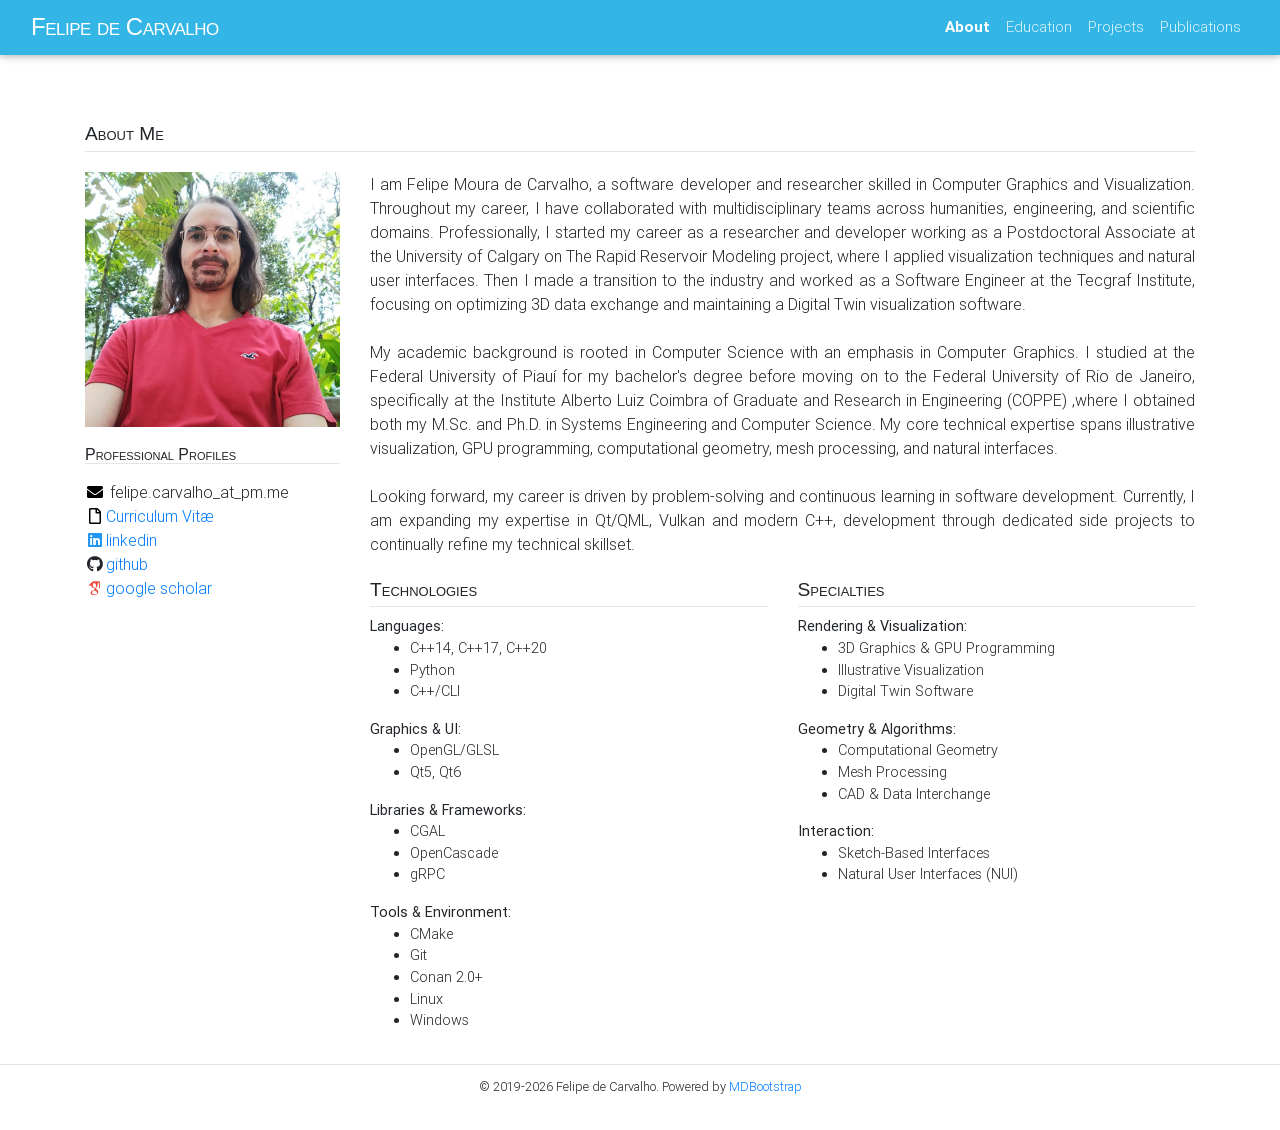
<file: index.html>
<!DOCTYPE html>
<html lang="en">

<head>
        <meta charset="utf-8">
        <meta name="viewport" content="width=device-width, initial-scale=1, shrink-to-fit=no">
        <meta http-equiv="x-ua-compatible" content="ie=edge">
        <title>About | Felipe Moura de Carvalho</title>
        <!-- Font Awesome -->
        <link rel="stylesheet" href="https://use.fontawesome.com/releases/v5.11.2/css/all.css">
        <!-- Bootstrap core CSS -->
        <link href="css/bootstrap.min.css" rel="stylesheet">
        <!-- Material Design Bootstrap -->
        <link href="css/mdb.min.css" rel="stylesheet">
        <!-- Your custom styles (optional) -->
        <link href="css/style.css" rel="stylesheet">
        <!-- Academic Icons-->
        <link href="thirdparty/academic-icons/css/academicons.min.css" rel="stylesheet">
        <!-- Reusable Layout Components -->
        <script src="js/components.js"></script>
</head>

<body>

        <!-- Reusable Navbar -->
        <site-navbar active="about"></site-navbar>

        <div class="container">
                <!-- The Head of the Site-->
                <div class="row">
                        <div class="col-12">
                                <div class="mainitem mt-4">
                                        <div class="mainheader fs-4">About Me</div>
                                        <hr style="margin-top: 0.5em">
                                </div>
                        </div>
                </div>
                <!-- The main body-->
                <div class="row">
                        <!-- Left Column: Photo, Contact Information, Social Media, Elsewhere (Only on About Page) -->
                        <div class="col-md-3 col-xs-3">
                                <div class="infoitem">
                                        <img src="images/felipe_puc_rio_happy.png" alt="Felipe" class="responsive"
                                                width="250" height="250">
                                </div>
               
                                <div class="infoitem">
                                        <div class="infoheader"> Professional Profiles </div>
                                        <hr style="margin-top: 0.0em">
                                                                                <!--Email-->
                                        <div><i class="fas fa-envelope fa-fw black-text"></i> felipe.carvalho_at_pm.me
                                        </div>
                                        <div><i class="far fa-file fa-fw black-text"></i><a
                                                        href="pdf/cv_felipe_de_carvalho_2026.pdf"
                                                        target="_blank">Curriculum Vitæ</a></div>
                                        <div><i class="fab fa-linkedin fa-fw blue-text"></i><a
                                                        href="https://www.linkedin.com/in/felipe-decarvalho/"
                                                        target="_blank">linkedin</a></div>
                                        <div><i class="fab fa-github fa-fw black-black"></i><a
                                                        href="https://github.com/felipeCeler" target="_blank">github</a>
                                        </div>
                                        <!-- <div><i class="fab fa-orcid fa-fw green-text"></i><a
                                                        href="https://orcid.org/0000-0002-3690-5480"
                                                        target="_blank">orcid</a></div> -->
                                        <div><i class="ai ai-google-scholar fa-fw ai-1x red-text"></i><a
                                                        href="https://scholar.google.com/citations?user=AlsjB1cAAAAJ&hl=en"
                                                        target="_blank">google scholar</a></div>
                                        <!-- <div><i class="ai ai-lattes fa-fw ai-1x dark-blue-text"></i><a
                                                        href="http://lattes.cnpq.br/0922142294203200"
                                                        target="_blank">cnpq lattes</a></div> -->
                                                                                
                                </div>
                        </div>

                        <!-- Right Column: Biography, Skills, Overview -->

                        <div class="col-md-9 col-xs-9">
                                <div class="row">
                                        <div class="col-12">
                                                <p align="justify">
                                                        I am Felipe Moura de Carvalho, a software developer and
                                                        researcher skilled in Computer Graphics and Visualization.
                                                        Throughout my career, I have collaborated with multidisciplinary
                                                        teams across humanities, engineering, and scientific domains.
                                                        Professionally, I started my career as a researcher and
                                                        developer working as a Postdoctoral Associate at the University
                                                        of Calgary on The Rapid Reservoir Modeling project, where I
                                                        applied visualization techniques and natural user interfaces.
                                                        Then I made a transition to the industry and worked as a
                                                        Software Engineer at the Tecgraf Institute, focusing on
                                                        optimizing 3D data exchange and maintaining a Digital Twin
                                                        visualization software.
                                                        <br>
                                                        <br>
                                                        My academic background is rooted in Computer Science with an
                                                        emphasis in Computer Graphics. I studied at the Federal
                                                        University of Piauí for my bachelor's degree before moving on to
                                                        the Federal University of Rio de Janeiro, specifically at the
                                                        Institute Alberto Luiz Coimbra of Graduate and Research in
                                                        Engineering (COPPE) ,where I obtained both my M.Sc. and Ph.D. in
                                                        Systems Engineering and Computer Science. My core technical
                                                        expertise spans illustrative visualization, GPU programming,
                                                        computational geometry, mesh processing, and natural interfaces.
                                                        <br>
                                                        <br>
                                                        Looking forward, my career is driven by problem-solving and continuous learning in software development. 
                                                        Currently, I am expanding my expertise in Qt/QML, Vulkan and modern C++, development through 
                                                        dedicated side projects to continually refine my technical skillset.
                                                        <br>
                                                </p>
                                                <!-- Technologies & Specialties -->
                                                <div class="row mt-4">
                                                        <!-- Technologies -->
                                                        <div class="col-md-6 mb-3">
                                                                <div class="mainheader">Technologies</div>
                                                                <hr style="margin-top: 0.4em; margin-bottom: 0.6em;">

                                                                <div class="tech-category">
                                                                        <strong>Languages:</strong>
                                                                        <ul>
                                                                                <li>C++14, C++17, C++20</li>
                                                                                <li>Python</li>
                                                                                <li>C++/CLI</li>
                                                                        </ul>
                                                                </div>

                                                                <div class="tech-category">
                                                                        <strong>Graphics &amp; UI:</strong>
                                                                        <ul>
                                                                                <li>OpenGL/GLSL</li>
                                                                                <li>Qt5, Qt6</li>
                                                                        </ul>
                                                                </div>

                                                                <div class="tech-category">
                                                                        <strong>Libraries &amp; Frameworks:</strong>
                                                                        <ul>
                                                                                <li>CGAL</li>
                                                                                <li>OpenCascade</li>
                                                                                <li>gRPC</li>
                                                                        </ul>
                                                                </div>

                                                                <div class="tech-category">
                                                                        <strong>Tools &amp; Environment:</strong>
                                                                        <ul>
                                                                                <li>CMake</li>
                                                                                <li>Git</li>
                                                                                <li>Conan 2.0+</li>
                                                                                <li>Linux</li>
                                                                                <li>Windows</li>
                                                                        </ul>
                                                                </div>
                                                        </div>

                                                        <!-- Specialties -->
                                                        <div class="col-md-6 mb-3">
                                                                <div class="mainheader">Specialties</div>
                                                                <hr style="margin-top: 0.4em; margin-bottom: 0.6em;">

                                                                <div class="specialty-category">
                                                                        <strong>Rendering &amp; Visualization:</strong>
                                                                        <ul>
                                                                                <li>3D Graphics &amp; GPU Programming
                                                                                </li>
                                                                                <li>Illustrative Visualization</li>
                                                                                <li>Digital Twin Software</li>
                                                                        </ul>
                                                                </div>

                                                                <div class="specialty-category">
                                                                        <strong>Geometry &amp; Algorithms:</strong>
                                                                        <ul>
                                                                                <li>Computational Geometry</li>
                                                                                <li>Mesh Processing</li>
                                                                                <li>CAD &amp; Data Interchange</li>
                                                                        </ul>
                                                                </div>

                                                                <div class="specialty-category">
                                                                        <strong>Interaction:</strong>
                                                                        <ul>
                                                                                <li>Sketch-Based Interfaces</li>
                                                                                <li>Natural User Interfaces (NUI)</li>
                                                                        </ul>
                                                                </div>
                                                        </div>
                                                </div>
                                        </div>
                                </div>
                        </div>
                </div>
        </div>

        <!-- Reusable Footer -->
        <site-footer></site-footer>

        <!-- SCRIPTS -->
        <!-- JQuery -->
        <script type="text/javascript" src="js/jquery-3.4.1.min.js"></script>
        <!-- Bootstrap tooltips -->
        <script type="text/javascript" src="js/popper.min.js"></script>
        <!-- Bootstrap core JavaScript -->
        <script type="text/javascript" src="js/bootstrap.min.js"></script>
        <!-- MDB core JavaScript -->
        <script type="text/javascript" src="js/mdb.min.js"></script>
</body>

</html>
</file>
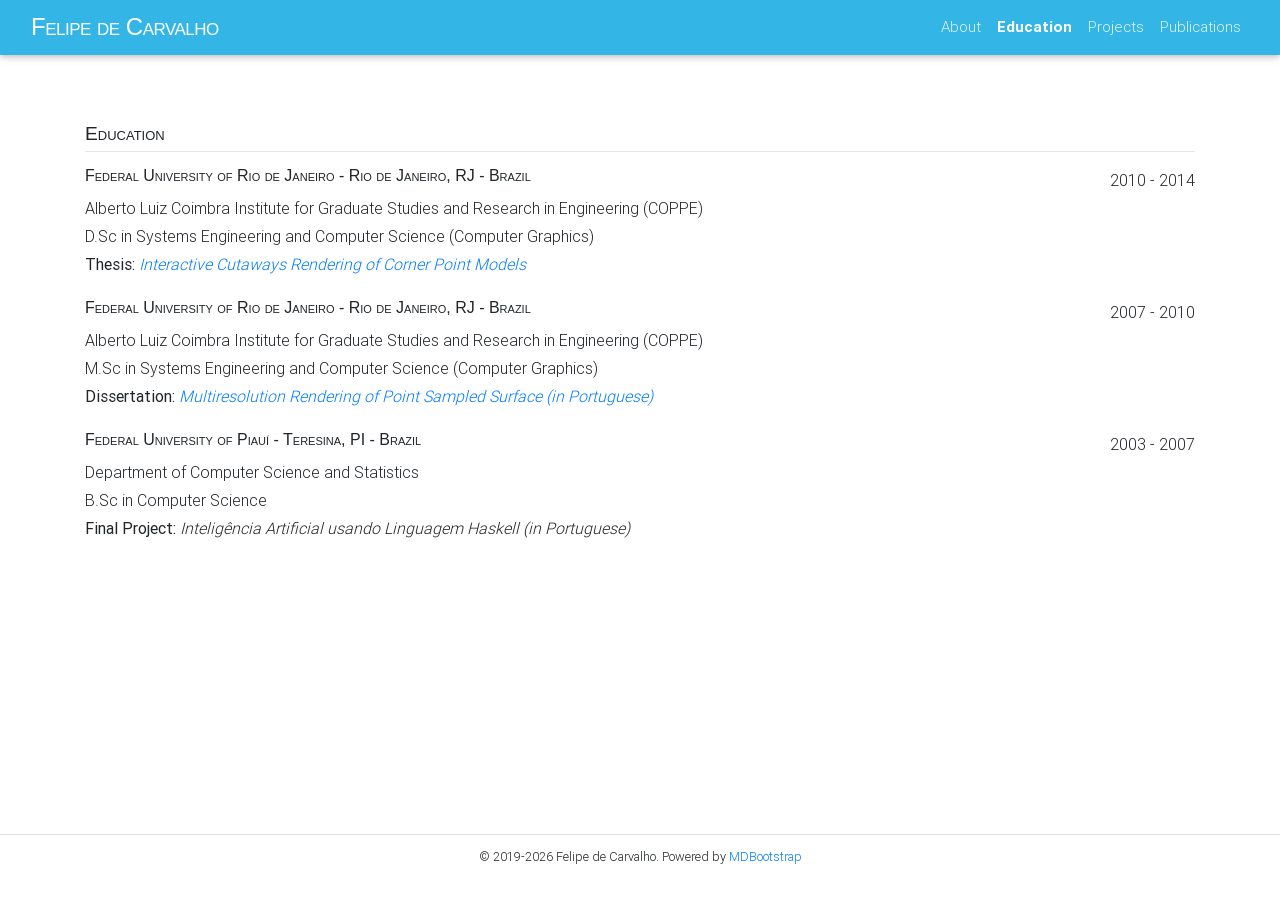
<file: education.html>
<!DOCTYPE html>
<html lang="en">

<head>
        <meta charset="utf-8">
        <meta name="viewport" content="width=device-width, initial-scale=1, shrink-to-fit=no">
        <meta http-equiv="x-ua-compatible" content="ie=edge">
        <title>Education | Felipe Moura de Carvalho</title>
        <!-- Font Awesome -->
        <link rel="stylesheet" href="https://use.fontawesome.com/releases/v5.11.2/css/all.css">
        <!-- Bootstrap core CSS -->
        <link href="css/bootstrap.min.css" rel="stylesheet">
        <!-- Material Design Bootstrap -->
        <link href="css/mdb.min.css" rel="stylesheet">
        <!-- Your custom styles (optional) -->
        <link href="css/style.css" rel="stylesheet">
        <!-- Academic Icons-->
        <link href="thirdparty/academic-icons/css/academicons.min.css" rel="stylesheet">
        <!-- Reusable Layout Components -->
        <script src="js/components.js"></script>
</head>

<body>

        <!-- Reusable Navbar -->
        <site-navbar active="education"></site-navbar>

        <div class="container">
                <div class="row">
                        <div class="col-12">
                                <div class="mainitem mt-4">
                                        <div class="mainheader fs-4 ">Education</div>
                                        <hr style="margin-top: 0.5em">

                                        <!-- D.Sc -->
                                        <div class="mb-4">
                                                <div class="row">
                                                        <div class="col-md-9 infoheader ">
                                                                Federal University of Rio de Janeiro - Rio de Janeiro,
                                                                RJ - Brazil
                                                        </div>
                                                        <div class="col-md-3 text-md-right">
                                                                2010 - 2014
                                                        </div>
                                                </div>
                                                <div class="mt-1">Alberto Luiz Coimbra Institute for Graduate Studies
                                                        and Research in Engineering (COPPE)</div>
                                                <div class="my-1">D.Sc in Systems Engineering and Computer Science
                                                        (Computer Graphics)</div>
                                                <div class="mt-1">
                                                        <strong>Thesis:</strong>
                                                        <a href="https://pesc.coppe.ufrj.br/pt/academica/teses-e-dissertacoes/details/15/2550"
                                                                target="_blank" class="font-italic">
                                                                Interactive Cutaways Rendering of Corner Point Models
                                                        </a>
                                                </div>
                                        </div>

                                        <!-- M.Sc -->
                                        <div class="mb-4">
                                                <div class="row">
                                                        <div class="col-md-9 infoheader ">
                                                                Federal University of Rio de Janeiro - Rio de Janeiro,
                                                                RJ - Brazil
                                                        </div>
                                                        <div class="col-md-3 text-md-right ">
                                                                2007 - 2010
                                                        </div>
                                                </div>
                                                <div class="mt-1">Alberto Luiz Coimbra Institute for Graduate Studies
                                                        and Research in Engineering (COPPE)</div>
                                                <div class="my-1">M.Sc in Systems Engineering and Computer Science
                                                        (Computer Graphics)</div>
                                                <div class="mt-1">
                                                        <strong>Dissertation:</strong>
                                                        <a href="https://pesc.coppe.ufrj.br/pt/academica/teses-e-dissertacoes/details/15/2111"
                                                                target="_blank" class="font-italic">
                                                                Multiresolution Rendering of Point Sampled Surface (in
                                                                Portuguese)
                                                        </a>
                                                </div>
                                        </div>

                                        <!-- B.Sc -->
                                        <div class="mb-4">
                                                <div class="row">
                                                        <div class="col-md-9 infoheader">
                                                                Federal University of Piauí - Teresina, PI - Brazil
                                                        </div>
                                                        <div class="col-md-3 text-md-right">
                                                                2003 - 2007
                                                        </div>
                                                </div>
                                                <div class="mt-1">Department of Computer Science and Statistics</div>
                                                <div class="my-1">B.Sc in Computer Science</div>
                                                <div class="mt-1">
                                                        <strong>Final Project:</strong>
                                                        <span class="font-italic">Inteligência Artificial usando
                                                                Linguagem Haskell (in Portuguese)</span>
                                                </div>
                                        </div>

                                </div>
                        </div>
                </div>
        </div>

        <!-- Reusable Footer -->
        <site-footer></site-footer>

        <!-- SCRIPTS -->
        <!-- JQuery -->
        <script type="text/javascript" src="js/jquery-3.4.1.min.js"></script>
        <!-- Bootstrap tooltips -->
        <script type="text/javascript" src="js/popper.min.js"></script>
        <!-- Bootstrap core JavaScript -->
        <script type="text/javascript" src="js/bootstrap.min.js"></script>
        <!-- MDB core JavaScript -->
        <script type="text/javascript" src="js/mdb.min.js"></script>
</body>

</html>
</file>
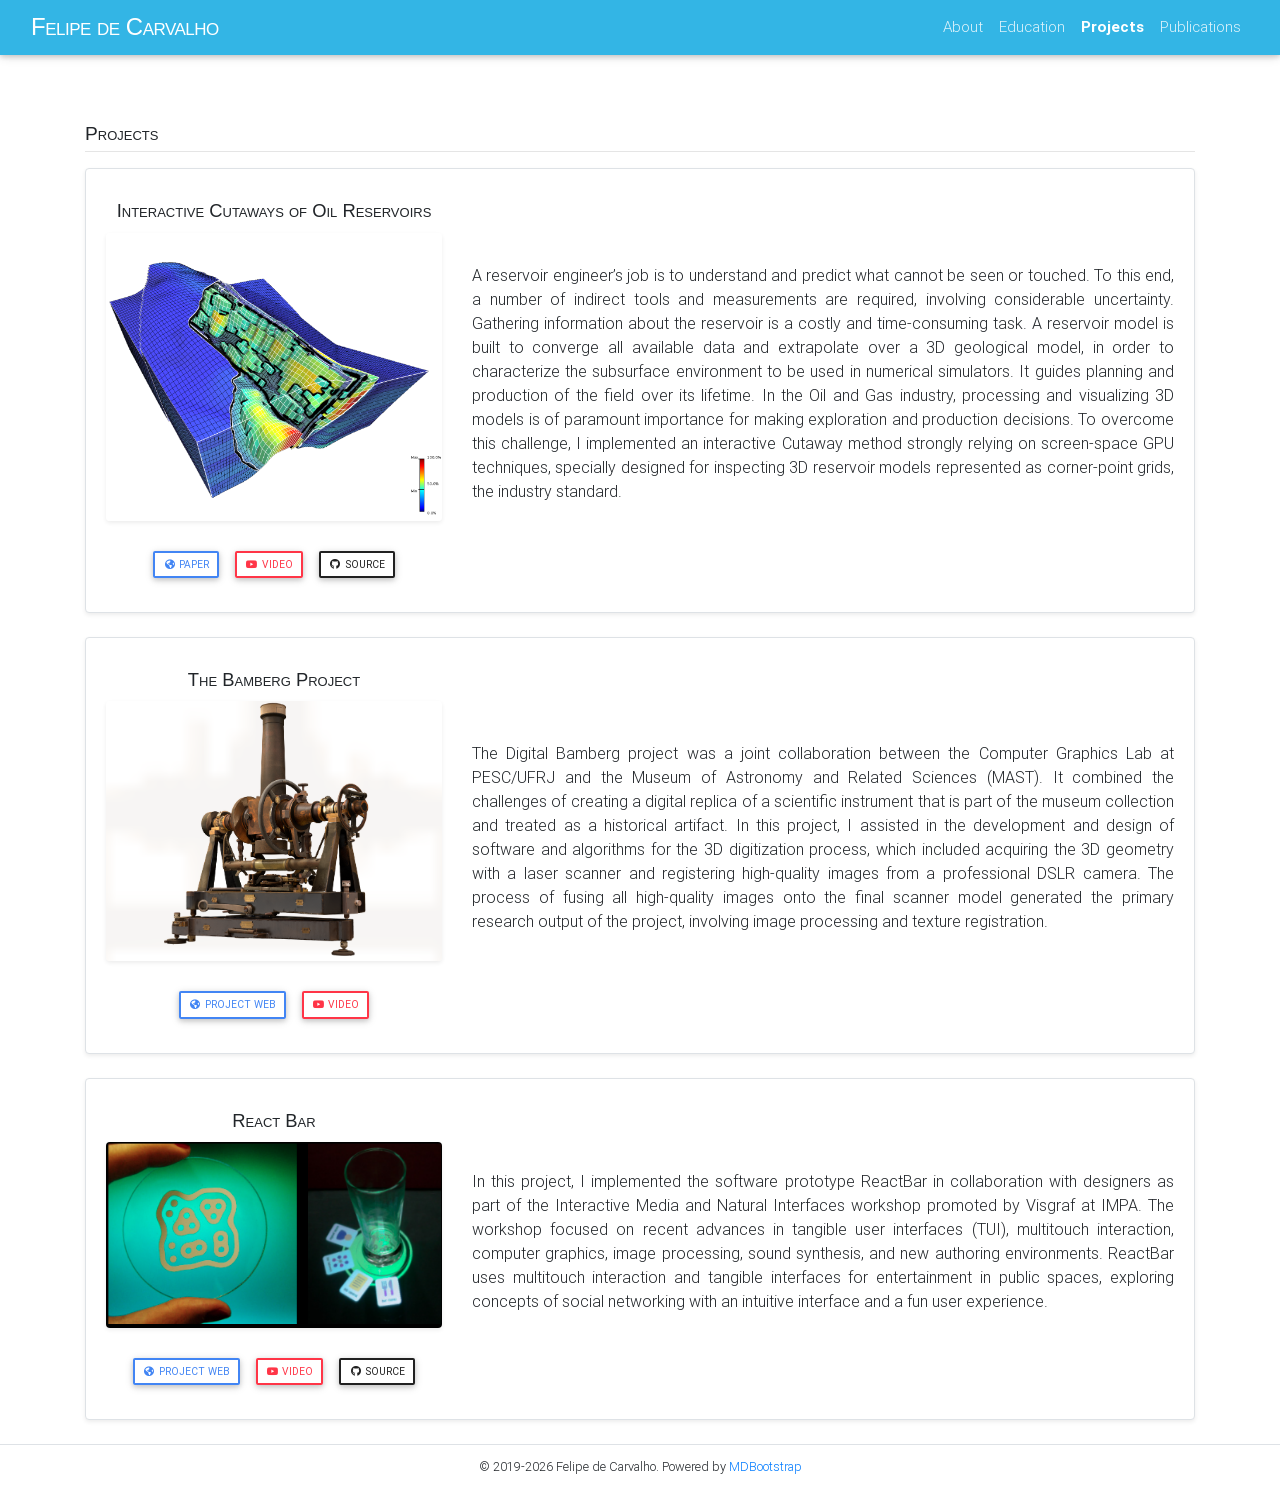
<file: projects.html>
<!DOCTYPE html>
<html lang="en">

<head>
        <meta charset="utf-8">
        <meta name="viewport" content="width=device-width, initial-scale=1, shrink-to-fit=no">
        <meta http-equiv="x-ua-compatible" content="ie=edge">
        <title>Projects | Felipe Moura de Carvalho</title>
        <!-- Font Awesome -->
        <link rel="stylesheet" href="https://use.fontawesome.com/releases/v5.11.2/css/all.css">
        <!-- Bootstrap core CSS -->
        <link href="css/bootstrap.min.css" rel="stylesheet">
        <!-- Material Design Bootstrap -->
        <link href="css/mdb.min.css" rel="stylesheet">
        <!-- Your custom styles (optional) -->
        <link href="css/style.css" rel="stylesheet">
        <!-- Academic Icons-->                
        <link href="thirdparty/academic-icons/css/academicons.min.css" rel="stylesheet">
        <!-- Reusable Layout Components -->
        <script src="js/components.js"></script>
</head>

<body>

        <!-- Reusable Navbar -->
        <site-navbar active="projects"></site-navbar>

        <div class="container">
                <div class="row">
                        <div class="col-12">
                                <div class="mainitem mt-4">
                                        <div class="mainheader fs-4 ">Projects</div>                                                        
                                        <hr style="margin-top: 0.5em">

                                        <!-- Interactive Cutaway Rendering Card -->
                                        <div class="card shadow-sm border mb-4 py-2">
                                                <div class="card-body">
                                                        <div class="row align-items-center">
                                                                <div class="col-lg-4 col-md-5 mb-3 mb-md-0 text-center">
                                                                        <figure class="figure mb-2">
                                                                                <figcaption class="figurecaptiontext mb-2 ">Interactive Cutaways of Oil Reservoirs</figcaption>
                                                                                <img src="images/ires_card.png" class="figure-img img-fluid rounded shadow-sm" alt="Interactive Cutaways of Oil Reservoirs" style="max-width: 100%; height: auto;">
                                                                        </figure>
                                                                        <div class="mt-2">
                                                                                <a href="https://doi.org/10.1016/j.gmod.2016.02.001" target="_blank" class="btn btn-sm btn-outline-primary py-1 px-2"><i class="fa fa-globe-americas fa-fw"></i> Paper</a>
                                                                                <a href="https://www.youtube.com/watch?v=JUTvFBY4u3g" target="_blank" class="btn btn-sm btn-outline-danger py-1 px-2"><i class="fab fa-youtube fa-fw"></i> Video</a>
                                                                                <a href="https://github.com/felipeCeler/irescutaway" target="_blank" class="btn btn-sm btn-outline-dark py-1 px-2"><i class="fab fa-github fa-fw"></i> Source</a>
                                                                        </div>            
                                                                </div>                                                                                
                                                                <div class="col-lg-8 col-md-7 projectcardtext mt-0" align="justify">
                                                                        <p>
                                                                                A reservoir engineer’s job is to understand and predict what cannot be seen or touched. 
                                                                                To this end, a number of indirect tools and measurements are required, involving 
                                                                                considerable uncertainty. Gathering information about the reservoir is a costly and time-consuming task. 
                                                                                A reservoir model is built to converge all available data and extrapolate over a 3D geological model, in order to characterize the subsurface 
                                                                                environment to be used in numerical simulators. It guides planning and production of the field over its lifetime. 
                                                                                In the Oil and Gas industry, processing and visualizing 3D models is of paramount importance for making exploration and production decisions. 
                                                                                To overcome this challenge, I implemented an interactive Cutaway method strongly relying on screen-space GPU techniques, specially designed for inspecting 3D reservoir models represented as corner-point grids, the industry standard.
                                                                        </p>
                                                                </div>
                                                        </div>                                                                       
                                                </div>
                                        </div>   

                                        <!-- Bamberg Card -->
                                        <div class="card shadow-sm border mb-4 py-2">
                                                <div class="card-body">
                                                        <div class="row align-items-center">
                                                                <div class="col-lg-4 col-md-5 mb-3 mb-md-0 text-center">
                                                                        <figure class="figure mb-2">
                                                                                <figcaption class="figurecaptiontext mb-2 ">The Bamberg Project</figcaption>
                                                                                <img src="images/bamberg_card.png" class="figure-img img-fluid rounded shadow-sm" alt="The Bamberg Project" style="max-width: 100%; height: auto;">
                                                                        </figure>
                                                                        <div class="mt-2">
                                                                                <a href="https://www.lcg.ufrj.br/bamberg/" target="_blank" class="btn btn-sm btn-outline-primary py-1 px-2"><i class="fa fa-globe-americas fa-fw"></i> Project Web</a>
                                                                                <a href="https://www.youtube.com/watch?v=Nn_ZhpciC-E" target="_blank" class="btn btn-sm btn-outline-danger py-1 px-2"><i class="fab fa-youtube fa-fw"></i> Video</a>
                                                                        </div>   
                                                                </div>
                                                                <div class="col-lg-8 col-md-7 projectcardtext mt-0" align="justify">
                                                                        <p>
                                                                                The Digital Bamberg project was a joint collaboration between the Computer Graphics Lab at PESC/UFRJ and the Museum of Astronomy and Related Sciences (MAST). 
                                                                                It combined the challenges of creating a digital replica of a scientific instrument that is part of the museum collection and treated as a historical artifact. 
                                                                                In this project, I assisted in the development and design of software and algorithms for the 3D digitization process, which included acquiring the 3D geometry with a laser scanner and registering high-quality images from a professional DSLR camera. 
                                                                                The process of fusing all high-quality images onto the final scanner model generated the primary research output of the project, involving image processing and texture registration.
                                                                        </p>
                                                                </div>
                                                        </div>                                                                       
                                                </div>
                                        </div> 

                                        <!-- ReactBar Card -->
                                        <div class="card shadow-sm border mb-4 py-2">
                                                <div class="card-body">
                                                        <div class="row align-items-center">
                                                                <div class="col-lg-4 col-md-5 mb-3 mb-md-0 text-center">
                                                                        <figure class="figure mb-2">
                                                                                <figcaption class="figurecaptiontext mb-2 ">React Bar</figcaption>
                                                                                <img src="images/reactbar_card.png" class="figure-img img-fluid rounded shadow-sm" alt="React Bar" style="max-width: 100%; height: auto;">
                                                                        </figure>
                                                                        <div class="mt-2">
                                                                                <a href="https://www.visgraf.impa.br/imedia08/projects/reactbar.html" target="_blank" class="btn btn-sm btn-outline-primary py-1 px-2"><i class="fa fa-globe-americas fa-fw"></i> Project Web</a>
                                                                                <a href="https://www.youtube.com/watch?v=otBFRyzrDfs" target="_blank" class="btn btn-sm btn-outline-danger py-1 px-2"><i class="fab fa-youtube fa-fw"></i> Video</a>
                                                                                <a href="https://github.com/felipeCeler/reactbar" target="_blank" class="btn btn-sm btn-outline-dark py-1 px-2"><i class="fab fa-github fa-fw"></i> Source</a>
                                                                        </div>       
                                                                </div>
                                                                <div class="col-lg-8 col-md-7 projectcardtext mt-0" align="justify">
                                                                        <p>
                                                                                In this project, I implemented the software prototype ReactBar in collaboration with designers as part of the Interactive Media and Natural Interfaces workshop promoted by Visgraf at IMPA. 
                                                                                The workshop focused on recent advances in tangible user interfaces (TUI), multitouch interaction, computer graphics, image processing, sound synthesis, and new authoring environments.
                                                                                ReactBar uses multitouch interaction and tangible interfaces for entertainment in public spaces, exploring concepts of social networking with an intuitive interface and a fun user experience.
                                                                        </p>
                                                                </div>
                                                        </div>                                                                       
                                                </div>
                                        </div>     

                                </div>
                        </div>
                </div>
        </div>

        <!-- Reusable Footer -->
        <site-footer></site-footer>

        <!-- SCRIPTS -->
        <!-- JQuery -->
        <script type="text/javascript" src="js/jquery-3.4.1.min.js"></script>
        <!-- Bootstrap tooltips -->
        <script type="text/javascript" src="js/popper.min.js"></script>
        <!-- Bootstrap core JavaScript -->
        <script type="text/javascript" src="js/bootstrap.min.js"></script>
        <!-- MDB core JavaScript -->
        <script type="text/javascript" src="js/mdb.min.js"></script>
</body>

</html>
</file>
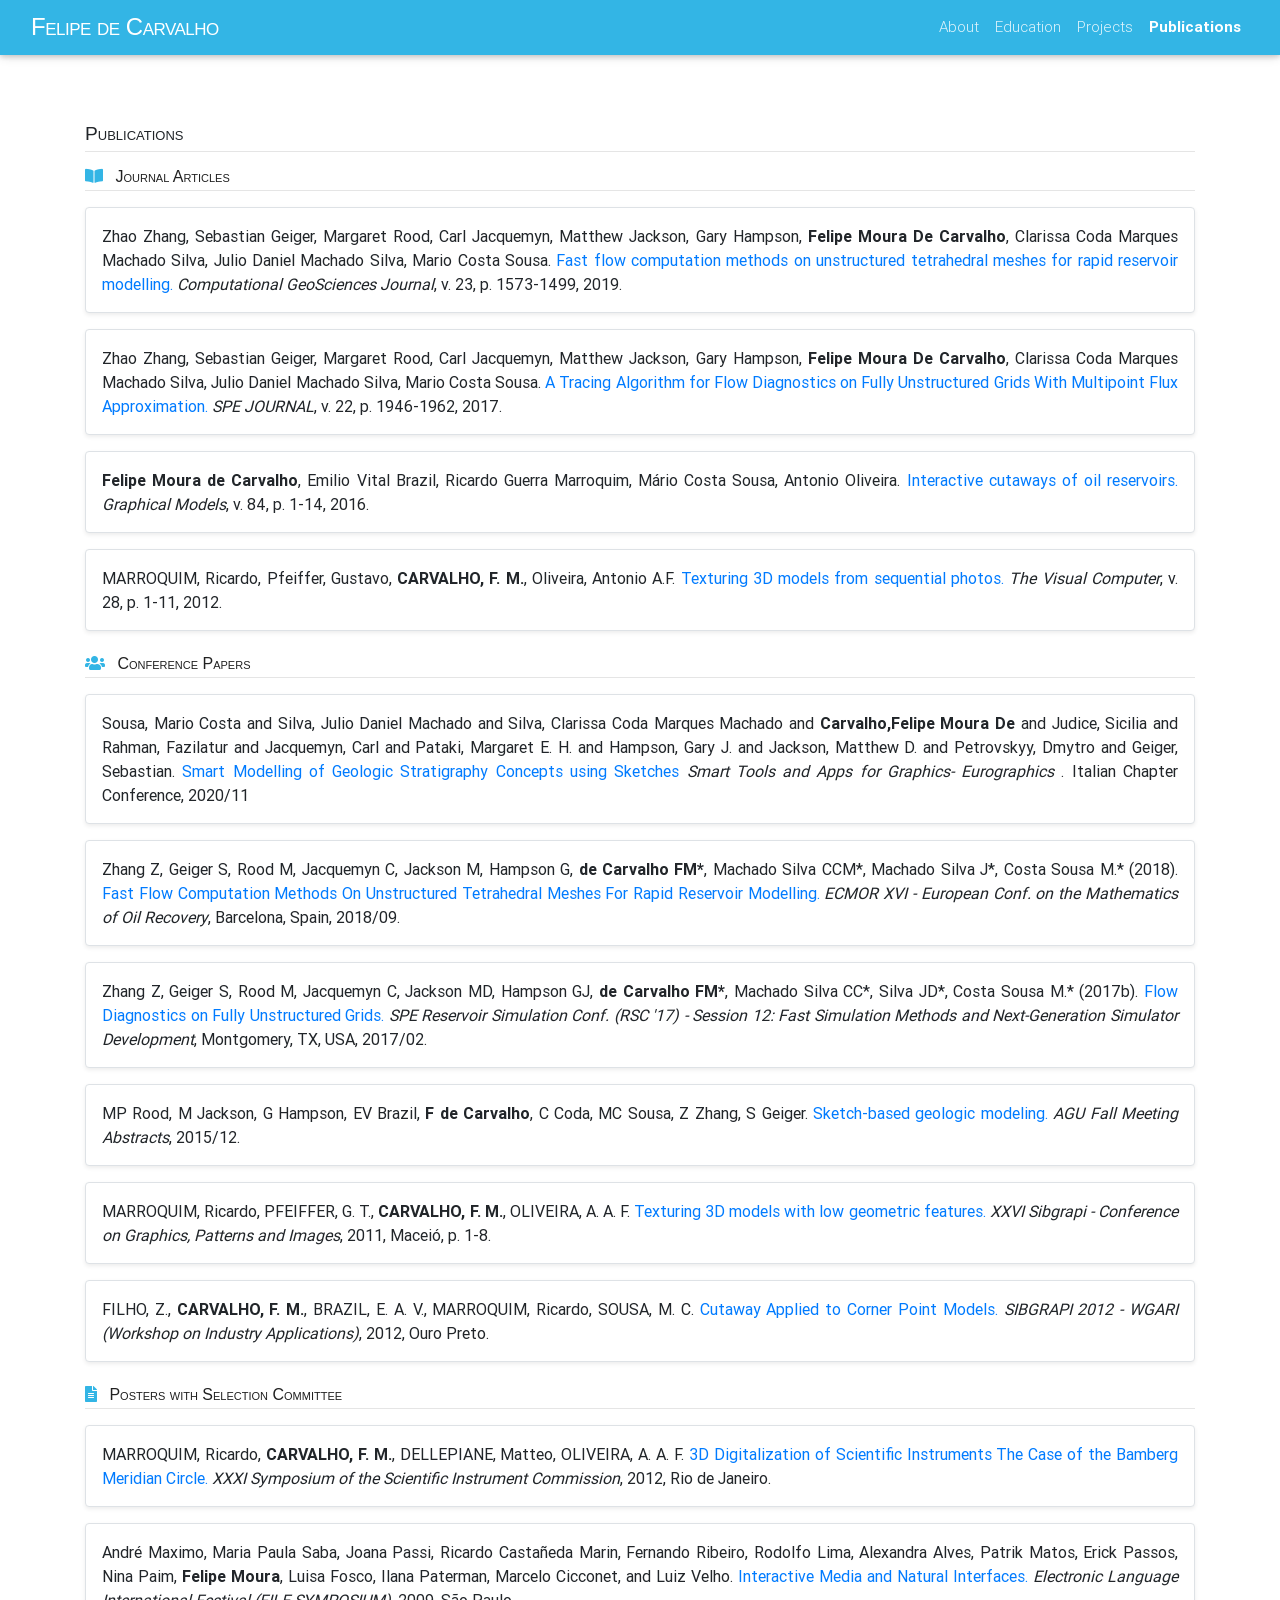
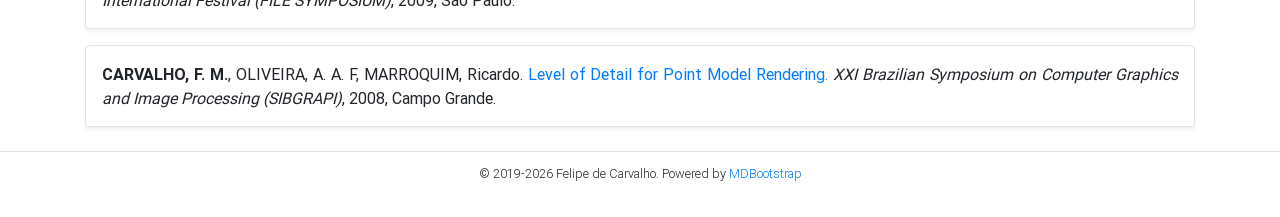
<file: publications.html>
<!DOCTYPE html>
<html lang="en">

<head>
        <meta charset="utf-8">
        <meta name="viewport" content="width=device-width, initial-scale=1, shrink-to-fit=no">
        <meta http-equiv="x-ua-compatible" content="ie=edge">
        <title>Publications | Felipe Moura de Carvalho</title>
        <!-- Font Awesome -->
        <link rel="stylesheet" href="https://use.fontawesome.com/releases/v5.11.2/css/all.css">
        <!-- Bootstrap core CSS -->
        <link href="css/bootstrap.min.css" rel="stylesheet">
        <!-- Material Design Bootstrap -->
        <link href="css/mdb.min.css" rel="stylesheet">
        <!-- Your custom styles (optional) -->
        <link href="css/style.css" rel="stylesheet">
        <!-- Academic Icons-->
        <link href="thirdparty/academic-icons/css/academicons.min.css" rel="stylesheet">
        <!-- Reusable Layout Components -->
        <script src="js/components.js"></script>
</head>

<body>

        <!-- Reusable Navbar -->
        <site-navbar active="publications"></site-navbar>

        <div class="container">
                <div class="row">
                        <div class="col-12">
                                <div class="mainitem mt-4">
                                        <div class="mainheader fs-4 ">Publications</div>
                                        <hr style="margin-top: 0.5em">

                                        <!-- Journal Section -->
                                        <div class="mb-4">
                                                <div class="infoheader  fs-5 text-dark"><i
                                                                class="fas fa-book-open text-info mr-2"></i> Journal
                                                        Articles</div>
                                                <hr style="margin-top: 0.3em">
                                                <div class="infoitempub card shadow-sm border mb-3 p-3">
                                                        <div>
                                                                Zhao Zhang, Sebastian Geiger, Margaret Rood, Carl
                                                                Jacquemyn, Matthew Jackson, Gary Hampson, <strong>Felipe
                                                                        Moura De Carvalho</strong>,
                                                                Clarissa Coda Marques Machado Silva, Julio Daniel
                                                                Machado Silva, Mario Costa Sousa.
                                                                <a href="https://link.springer.com/article/10.1007%2Fs10596-019-09851-6"
                                                                        target="_blank" class="">Fast flow computation
                                                                        methods on unstructured tetrahedral meshes for
                                                                        rapid reservoir modelling.</a>
                                                                <em>Computational GeoSciences Journal</em>, v. 23, p.
                                                                1573-1499, 2019.
                                                        </div>
                                                </div>
                                                <div class="infoitempub card shadow-sm border mb-3 p-3">
                                                        <div>
                                                                Zhao Zhang, Sebastian Geiger, Margaret Rood, Carl
                                                                Jacquemyn, Matthew Jackson,
                                                                Gary Hampson, <strong>Felipe Moura De Carvalho</strong>,
                                                                Clarissa Coda Marques Machado Silva,
                                                                Julio Daniel Machado Silva, Mario Costa Sousa.
                                                                <a href="https://doi.org/10.2118/182635-PA"
                                                                        target="_blank" class="">A Tracing Algorithm for
                                                                        Flow Diagnostics on Fully Unstructured Grids
                                                                        With Multipoint Flux Approximation.</a>
                                                                <em>SPE JOURNAL</em>, v. 22, p. 1946-1962, 2017.
                                                        </div>
                                                </div>
                                                <div class="infoitempub card shadow-sm border mb-3 p-3">
                                                        <div>
                                                                <strong>Felipe Moura de Carvalho</strong>, Emilio Vital
                                                                Brazil, Ricardo Guerra Marroquim, Mário Costa Sousa,
                                                                Antonio Oliveira.
                                                                <a href="http://dx.doi.org/10.1016/j.gmod.2016.02.001"
                                                                        target="_blank" class="">Interactive cutaways of
                                                                        oil reservoirs.</a>
                                                                <em>Graphical Models</em>, v. 84, p. 1-14, 2016.
                                                        </div>
                                                </div>
                                                <div class="infoitempub card shadow-sm border mb-3 p-3">
                                                        <div>
                                                                MARROQUIM, Ricardo, Pfeiffer, Gustavo, <strong>CARVALHO,
                                                                        F. M.</strong>, Oliveira, Antonio A.F.
                                                                <a href="https://doi.org/10.1007/s00371-012-0743-7"
                                                                        target="_blank" class="">Texturing 3D models
                                                                        from sequential photos.</a>
                                                                <em>The Visual Computer</em>, v. 28, p. 1-11, 2012.
                                                        </div>
                                                </div>
                                        </div>

                                        <!-- Conference Papers Section -->
                                        <div class="mb-4">
                                                <div class="infoheader  fs-5 text-dark"><i
                                                                class="fas fa-users text-info mr-2"></i> Conference
                                                        Papers</div>
                                                <hr style="margin-top: 0.3em">

                                                <div class="infoitempub card shadow-sm border mb-3 p-3">
                                                        <div>
                                                                Sousa, Mario Costa and Silva, Julio Daniel Machado and
                                                                Silva, Clarissa Coda Marques Machado and
                                                                <strong>Carvalho,Felipe Moura De</strong> and Judice,
                                                                Sicilia and Rahman, Fazilatur and Jacquemyn, Carl and
                                                                Pataki, Margaret E. H.
                                                                and
                                                                Hampson, Gary J. and Jackson, Matthew D. and Petrovskyy,
                                                                Dmytro and Geiger, Sebastian.
                                                                <a href="https://doi.org/10.2312/stag.20201243"
                                                                        target="_blank" class="">Smart Modelling of
                                                                        Geologic Stratigraphy Concepts using
                                                                        Sketches</a>
                                                                <em>Smart
                                                                        Tools and Apps for Graphics- Eurographics </em>.
                                                                Italian Chapter Conference, 2020/11
                                                        </div>
                                                </div>

                                                <div class="infoitempub card shadow-sm border mb-3 p-3">
                                                        <div>
                                                                Zhang Z, Geiger S, Rood M, Jacquemyn C, Jackson M,
                                                                Hampson G, <strong>de Carvalho FM*</strong>, Machado
                                                                Silva CCM*,
                                                                Machado Silva J*, Costa Sousa M.* (2018).
                                                                <a href="http://www.earthdoc.org/publication/publicationdetails/?publication=94022"
                                                                        target="_blank" class="">Fast Flow Computation
                                                                        Methods On Unstructured Tetrahedral Meshes For
                                                                        Rapid Reservoir Modelling.</a>
                                                                <em>ECMOR XVI - European Conf. on the Mathematics of Oil
                                                                        Recovery</em>, Barcelona, Spain, 2018/09.
                                                        </div>
                                                </div>
                                                <div class="infoitempub card shadow-sm border mb-3 p-3">
                                                        <div>
                                                                Zhang Z, Geiger S, Rood M, Jacquemyn C, Jackson MD,
                                                                Hampson GJ, <strong>de Carvalho FM*</strong>, Machado
                                                                Silva CC*,
                                                                Silva JD*, Costa Sousa M.* (2017b).
                                                                <a href="https://doi.org/10.2118/182635-MS"
                                                                        target="_blank" class="">Flow Diagnostics on
                                                                        Fully Unstructured Grids.</a>
                                                                <em>SPE Reservoir Simulation Conf. (RSC '17) - Session
                                                                        12: Fast Simulation Methods and Next-Generation
                                                                        Simulator Development</em>, Montgomery, TX, USA,
                                                                2017/02.
                                                        </div>
                                                </div>
                                                <div class="infoitempub card shadow-sm border mb-3 p-3">
                                                        <div>
                                                                MP Rood, M Jackson, G Hampson, EV Brazil, <strong>F de
                                                                        Carvalho</strong>, C Coda, MC Sousa, Z Zhang, S
                                                                Geiger.
                                                                <a href="https://agu.confex.com/agu/fm15/webprogram/Paper76388.html"
                                                                        target="_blank" class="">Sketch-based geologic
                                                                        modeling.</a>
                                                                <em>AGU Fall Meeting Abstracts</em>, 2015/12.
                                                        </div>
                                                </div>
                                                <div class="infoitempub card shadow-sm border mb-3 p-3">
                                                        <div>
                                                                MARROQUIM, Ricardo, PFEIFFER, G. T., <strong>CARVALHO,
                                                                        F. M.</strong>, OLIVEIRA, A. A. F.
                                                                <a href="https://doi.org/10.1109/SIBGRAPI.2011.36"
                                                                        target="_blank" class="">Texturing 3D models
                                                                        with low geometric features.</a>
                                                                <em>XXVI Sibgrapi - Conference on Graphics, Patterns and
                                                                        Images</em>, 2011, Maceió, p. 1-8.
                                                        </div>
                                                </div>
                                                <div class="infoitempub card shadow-sm border mb-3 p-3">
                                                        <div>
                                                                FILHO, Z., <strong>CARVALHO, F. M.</strong>, BRAZIL, E.
                                                                A. V., MARROQUIM, Ricardo, SOUSA, M. C.
                                                                <a href="http://www.decom.ufop.br/sibgrapi2012/eproceedings/wgari/105263_2.pdf"
                                                                        target="_blank" class="">Cutaway Applied to
                                                                        Corner Point Models.</a>
                                                                <em>SIBGRAPI 2012 - WGARI (Workshop on Industry
                                                                        Applications)</em>, 2012, Ouro Preto.
                                                        </div>
                                                </div>
                                        </div>

                                        <!-- Posters Section -->
                                        <div class="mb-4">
                                                <div class="infoheader  fs-5 text-dark"><i
                                                                class="fas fa-file-alt text-info mr-2"></i> Posters with
                                                        Selection Committee</div>
                                                <hr style="margin-top: 0.3em">
                                                <div class="infoitempub card shadow-sm border mb-3 p-3">
                                                        <div>
                                                                MARROQUIM, Ricardo, <strong>CARVALHO, F. M.</strong>,
                                                                DELLEPIANE, Matteo, OLIVEIRA, A. A. F.
                                                                <a href="http://www.mast.br/sic_2012/programme.html"
                                                                        target="_blank" class="">3D Digitalization of
                                                                        Scientific Instruments The Case of the Bamberg
                                                                        Meridian Circle.</a>
                                                                <em>XXXI Symposium of the Scientific Instrument
                                                                        Commission</em>, 2012, Rio de Janeiro.
                                                        </div>
                                                </div>
                                                <div class="infoitempub card shadow-sm border mb-3 p-3">
                                                        <div>
                                                                André Maximo, Maria Paula Saba, Joana Passi, Ricardo
                                                                Castañeda Marin, Fernando Ribeiro, Rodolfo Lima,
                                                                Alexandra Alves, Patrik Matos, Erick Passos, Nina Paim,
                                                                <strong>Felipe Moura</strong>, Luisa Fosco, Ilana
                                                                Paterman, Marcelo Cicconet, and Luiz Velho.
                                                                <a href="http://www.visgraf.impa.br/Data/RefBib/PS_PDF/imedia09/paper_IMPA_round_table.pdf"
                                                                        target="_blank" class="">Interactive Media and
                                                                        Natural Interfaces.</a>
                                                                <em>Electronic Language International Festival (FILE
                                                                        SYMPOSIUM)</em>, 2009, São Paulo.
                                                        </div>
                                                </div>
                                                <div class="infoitempub card shadow-sm border mb-3 p-3">
                                                        <div>
                                                                <strong>CARVALHO, F. M.</strong>, OLIVEIRA, A. A. F,
                                                                MARROQUIM, Ricardo.
                                                                <a href="http://www.gpec.ucdb.br/sibgrapi2008/posters/47884.pdf"
                                                                        target="_blank" class="">Level of Detail for
                                                                        Point Model Rendering.</a>
                                                                <em>XXI Brazilian Symposium on Computer Graphics and
                                                                        Image Processing (SIBGRAPI)</em>, 2008, Campo
                                                                Grande.
                                                        </div>
                                                </div>
                                        </div>

                                </div>
                        </div>
                </div>
        </div>

        <!-- Reusable Footer -->
        <site-footer></site-footer>

        <!-- SCRIPTS -->
        <!-- JQuery -->
        <script type="text/javascript" src="js/jquery-3.4.1.min.js"></script>
        <!-- Bootstrap tooltips -->
        <script type="text/javascript" src="js/popper.min.js"></script>
        <!-- Bootstrap core JavaScript -->
        <script type="text/javascript" src="js/bootstrap.min.js"></script>
        <!-- MDB core JavaScript -->
        <script type="text/javascript" src="js/mdb.min.js"></script>
</body>

</html>
</file>
<file: css/style.css>
@font-face 
{
    font-family: "SourceSansPro";
    src: url("../font/sans/Source_Sans_Pro/SourceSansPro-Regular.ttf");
}
@font-face 
{
    font-family: "Roboto";
    src: url("../font/roboto/Roboto-Regular.ttf");
}

/* Sticky Footer Layout */
html {
    height: 100%;
}

body {
    min-height: 100vh;
    display: flex;
    flex-direction: column;
    padding-top: 100px; /* Gap below fixed navbar */
    font-family: 'Roboto', sans-serif;
    margin: 0;
    overflow-x: hidden;
}

site-navbar {
    display: block;
}

.container {
    flex: 1 0 auto;
}

site-footer {
    display: block;
    margin-top: auto;
    width: 100%;
}

/* Responsive Images */
.responsive {
    width: 100%;
    height: auto;
}

.infoitem {
    margin-bottom: 20px;
}

.infoheader {
    font-family: 'Cabin', sans-serif;
    font-variant: small-caps;
    font-variant-ligatures: normal;
    font-variant-caps: small-caps;
    font-variant-numeric: normal;
    font-variant-east-asian: normal;
    font-size: 1.00em;
    line-height: 1.0em;
}

/* Main Body Items */
.mainitem
{
     margin-bottom: 1.25em;
     margin-top: 1.25em;
}

.mainheader {
    font-family: 'Cabin', sans-serif;
    font-variant: small-caps;
    font-variant-ligatures: normal;
    font-variant-caps: small-caps;
    font-variant-numeric: normal;
    font-variant-east-asian: normal;
    font-size: 1.20em;
    line-height: 1.0em;
}

/* Publication */
.infoitempub {
    margin-bottom: 20px;
    text-align: justify;
}

/* Card Text */
.projectcardtext
{
    font-family: 'Roboto', sans-serif;
    font-size: 1.0em;
    font-weight: 300;
    margin-top: 20px;    
}    

.figurecaptiontext
{
    font-family: 'Cabin', sans-serif;
    font-variant: small-caps;
    font-variant-ligatures: normal;
    font-variant-caps: small-caps;
    font-size: 1.15em;
    font-weight: 400;
}

/* Ensure the footer takes up full width and is transparent */
.site-footer {
    background-color: transparent !important;
    width: 100%;
    margin-top: auto;
    padding-bottom: 25px;
}

/* Forces the horizontal line to stretch edge-to-edge */
.footer-divider {
    border: none;
    border-top: 1px solid #dee2e6; /* Adjust color if needed */
    width: 100%;
    margin-top: 0;
    margin-bottom: 0;
}

/* Navigation item styling on solid navbar */
.navbar-nav .nav-link {
    font-size: 0.95rem;
    padding: 0.5rem 0.8rem;
    color: rgba(255, 255, 255, 0.85) !important;
    background: transparent !important;
    background-color: transparent !important;
    text-decoration: none !important;
    border: none !important;
    box-shadow: none !important;
    transition: opacity 0.2s ease-in-out, font-weight 0.2s ease-in-out;
}

.navbar-nav .nav-link:hover,
.navbar-nav .nav-link:focus {
    color: #ffffff !important;
    background: transparent !important;
    background-color: transparent !important;
    text-decoration: none !important;
    border: none !important;
    box-shadow: none !important;
}

.navbar-nav .nav-item.active .nav-link,
.navbar-nav .nav-link.active {
    font-weight: 700 !important;
    color: #ffffff !important;
    background: transparent !important;
    background-color: transparent !important;
    text-decoration: none !important;
    border: none !important;
    box-shadow: none !important;
}

.tech-category,
.specialty-category {
    font-size: 0.9rem;
}

@media (max-width: 991.98px) {
    .navbar-collapse {
        padding-top: 0.5rem;
        padding-bottom: 0.5rem;
    }
    .navbar-nav .nav-link {
        padding: 0.4rem 0.5rem;
    }
}
</file>
<file: thirdparty/academic-icons/css/academicons.min.css>
.ai-ul,.fa-ul{list-style-type:none}.ai-li,.fa-li{top:.14285714em;text-align:center}.ai-fw,.ai-li,.fa-fw,.fa-li{text-align:center}.ai.fa-pull-left,.fa.fa-pull-left{margin-right:.3em}@font-face{font-family:Academicons;src:url(../fonts/academicons.eot?v=1.8.6);src:url(../fonts/academicons.eot?v=1.8.6) format('embedded-opentype'),url(../fonts/academicons.ttf?v=1.8.6) format('truetype'),url(../fonts/academicons.woff?v=1.8.6) format('woff'),url(../fonts/academicons.svg?v=1.8.6#academicons) format('svg');font-weight:400;font-style:normal}.ai{display:inline-block;font:normal normal normal 14px/1 Academicons;font-size:inherit;text-rendering:auto;-webkit-font-smoothing:antialiased;-moz-osx-font-smoothing:grayscale}.ai-lg,.fa-lg{line-height:.75em;vertical-align:-15%}.ai-academia:before{content:"\e9af"}.ai-academia-square:before{content:"\e93d"}.ai-acclaim:before{content:"\e92e"}.ai-acclaim-square:before{content:"\e93a"}.ai-acm:before{content:"\e93c"}.ai-acm-square:before{content:"\e95d"}.ai-acmdl:before{content:"\e96a"}.ai-acmdl-square:before{content:"\e9d3"}.ai-ads:before{content:"\e9cb"}.ai-ads-square:before{content:"\e94a"}.ai-arxiv:before{content:"\e974"}.ai-arxiv-square:before{content:"\e9a6"}.ai-biorxiv:before{content:"\e9a2"}.ai-biorxiv-square:before{content:"\e98b"}.ai-ceur:before{content:"\e96d"}.ai-ceur-square:before{content:"\e92f"}.ai-coursera:before{content:"\e95f"}.ai-coursera-square:before{content:"\e97f"}.ai-cv:before{content:"\e9a5"}.ai-cv-square:before{content:"\e90a"}.ai-dataverse:before{content:"\e9f7"}.ai-dataverse-square:before{content:"\e9e4"}.ai-dblp:before{content:"\e94f"}.ai-dblp-square:before{content:"\e93f"}.ai-depsy:before{content:"\e97a"}.ai-depsy-square:before{content:"\e94b"}.ai-doi:before{content:"\e97e"}.ai-doi-square:before{content:"\e98f"}.ai-dryad:before{content:"\e97c"}.ai-dryad-square:before{content:"\e98c"}.ai-figshare:before{content:"\e981"}.ai-figshare-square:before{content:"\e9e7"}.ai-google-scholar:before{content:"\e9d4"}.ai-google-scholar-square:before{content:"\e9f9"}.ai-ideas-repec:before{content:"\e9ed"}.ai-ideas-repec-square:before{content:"\e9f8"}.ai-ieee:before{content:"\e929"}.ai-ieee-square:before{content:"\e9b9"}.ai-impactstory:before{content:"\e9cf"}.ai-impactstory-square:before{content:"\e9aa"}.ai-inspire:before{content:"\e9e9"}.ai-inspire-square:before{content:"\e9fe"}.ai-lattes:before{content:"\e9b3"}.ai-lattes-square:before{content:"\e99c"}.ai-mathoverflow:before{content:"\e9f6"}.ai-mathoverflow-square:before{content:"\e97b"}.ai-mendeley:before{content:"\e9f0"}.ai-mendeley-square:before{content:"\e9f3"}.ai-open-access:before{content:"\e939"}.ai-open-access-square:before{content:"\e9f4"}.ai-orcid:before{content:"\e9d9"}.ai-orcid-square:before{content:"\e9c3"}.ai-osf:before{content:"\e9ef"}.ai-osf-square:before{content:"\e931"}.ai-overleaf:before{content:"\e914"}.ai-overleaf-square:before{content:"\e98d"}.ai-philpapers:before{content:"\e98a"}.ai-philpapers-square:before{content:"\e96f"}.ai-piazza:before{content:"\e99a"}.ai-piazza-square:before{content:"\e90c"}.ai-publons:before{content:"\e937"}.ai-publons-square:before{content:"\e94e"}.ai-pubmed:before{content:"\e99f"}.ai-pubmed-square:before{content:"\e97d"}.ai-researcherid:before{content:"\e91a"}.ai-researcherid-square:before{content:"\e95c"}.ai-researchgate:before{content:"\e95e"}.ai-researchgate-square:before{content:"\e99e"}.ai-scirate:before{content:"\e98e"}.ai-scirate-square:before{content:"\e99d"}.ai-semantic-scholar:before{content:"\e96e"}.ai-semantic-scholar-square:before{content:"\e96c"}.ai-springer:before{content:"\e928"}.ai-springer-square:before{content:"\e99b"}.ai-zotero:before{content:"\e962"}.ai-zotero-square:before{content:"\e932"}.ai-lg{font-size:1.33333333em}.ai-2x{font-size:2em}.ai-3x{font-size:3em}.ai-4x{font-size:4em}.ai-5x{font-size:5em}.ai-fw{width:1.28571429em}.ai-ul{padding-left:0;margin-left:2.14285714em}.ai-ul>li{position:relative}.ai-li{position:absolute;left:-2.14285714em;width:2.14285714em}.ai-li.fa-lg{left:-1.85714286em}.ai-border{padding:.2em .25em .15em;border:.08em solid #eee;border-radius:.1em}.ai-pull-left{float:left}.ai-pull-right{float:right}.ai.fa-pull-right{margin-left:.3em}.fa-lg{font-size:1.33333333em}.fa-2x{font-size:2em}.fa-3x{font-size:3em}.fa-4x{font-size:4em}.fa-5x{font-size:5em}.fa-fw{width:1.28571429em}.fa-ul{padding-left:0;margin-left:2.14285714em}.fa-ul>li{position:relative}.fa-li{position:absolute;left:-2.14285714em;width:2.14285714em}.fa-li.fa-lg{left:-1.85714286em}.fa-border{padding:.2em .25em .15em;border:.08em solid #eee;border-radius:.1em}.fa-pull-left{float:left}.fa-pull-right{float:right}.fa.fa-pull-right{margin-left:.3em}
</file>
